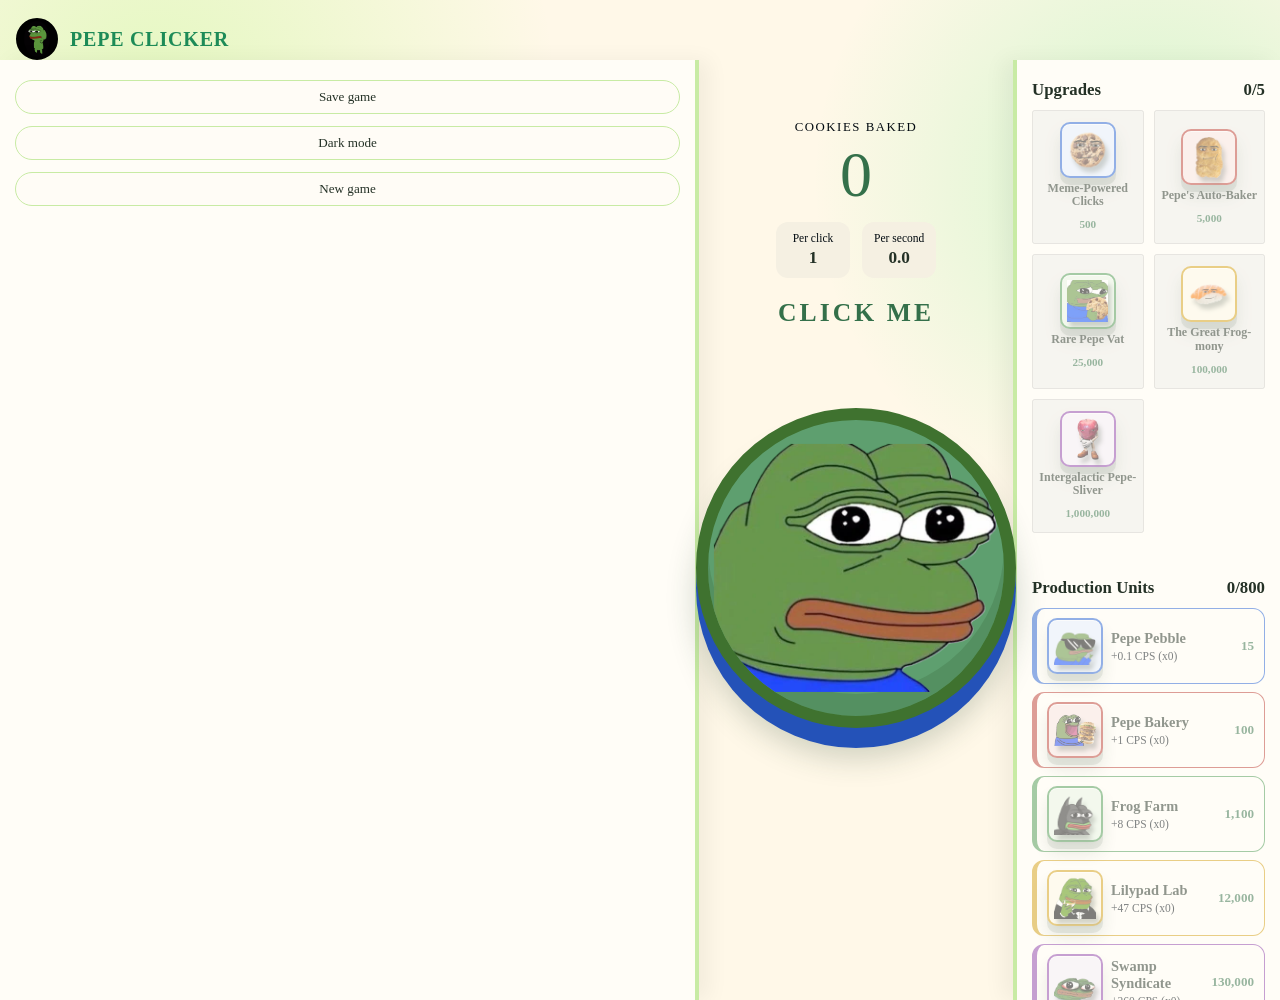
<file: index.html>
<!DOCTYPE html>
<html lang="en">
<head>
	<meta charset="UTF-8">
	<meta name="viewport" content="width=device-width, initial-scale=1.0">
	<meta name="description" content="A playful cookie clicker starter game.">
	<title>Pepe Clicker</title>
	<link rel="stylesheet" href="styles.css">
</head>
<body>
	<!-- Header -->
	<header class="site-header">
		<div class="brand">
			<button class="brand-mark" type="button" data-action="brand-sound" aria-label="Play Pepe sound">
				<img src="Pepe The Frog Dancing GIF – Pepe The Frog Dancing Mood – discover and share GIFs.gif" alt="Pepe">
			</button>
			<a href="index.html" class="brand-name">Pepe Clicker</a>
		</div>
	</header>

	<main class="game-layout">
		<!-- Left: Game controls -->
		<aside class="controls-panel" aria-label="Game controls">
			<div class="panel-actions left-actions">
				<button class="header-button" type="button" data-action="save">Save game</button>
				<button class="header-button" type="button" data-action="theme" aria-label="Switch to dark mode">Dark mode</button>
				<button class="header-button" type="button" data-action="reset">New game</button>
			</div>
		</aside>

		<!-- Center: Pepe button -->
		<section class="left-column" aria-labelledby="game-title">
			<div class="score-display">
				<p class="score-heading">Cookies baked</p>
				<p class="score" data-display="score">0</p>
				<div class="stats">
					<div class="stat"><span class="stat-label">Per click</span><span class="stat-value" data-display="per-click">1</span></div>
					<div class="stat"><span class="stat-label">Per second</span><span class="stat-value" data-display="per-second">0</span></div>
				</div>
			</div>
			<div class="click-zone">
				<h1 id="game-title" class="click-prompt">Click me</h1>
				<div class="cookie-stage">
					<div class="pebble-orbit" data-display="pebble-orbit" aria-hidden="true"></div>
					<button class="cookie-button" type="button" data-action="click-cookie" aria-label="Click the cookie to earn cookies">
						<img class="cookie-image" src="images (1) (1).webp" alt="">
					</button>
				</div>
			</div>
		</section>

		<!-- Right: Shop/Upgrades -->
		<aside class="score-panel" aria-label="Game status">
			<div class="score-body">
				<div class="upgrade-section">
					<h2 class="upgrade-title">Upgrades <span data-display="upgrade-count">0</span></h2>
					<div class="upgrade-list" data-display="upgrades"></div>
				</div>

				<div class="production-section">
					<h2 class="upgrade-title">Production Units <span data-display="production-count">0</span></h2>
					<div class="upgrade-list" data-display="production"></div>
				</div>
			</div>
		</aside>
	</main>
	<script src="Script.js"></script>
</body>
</html>
</file>
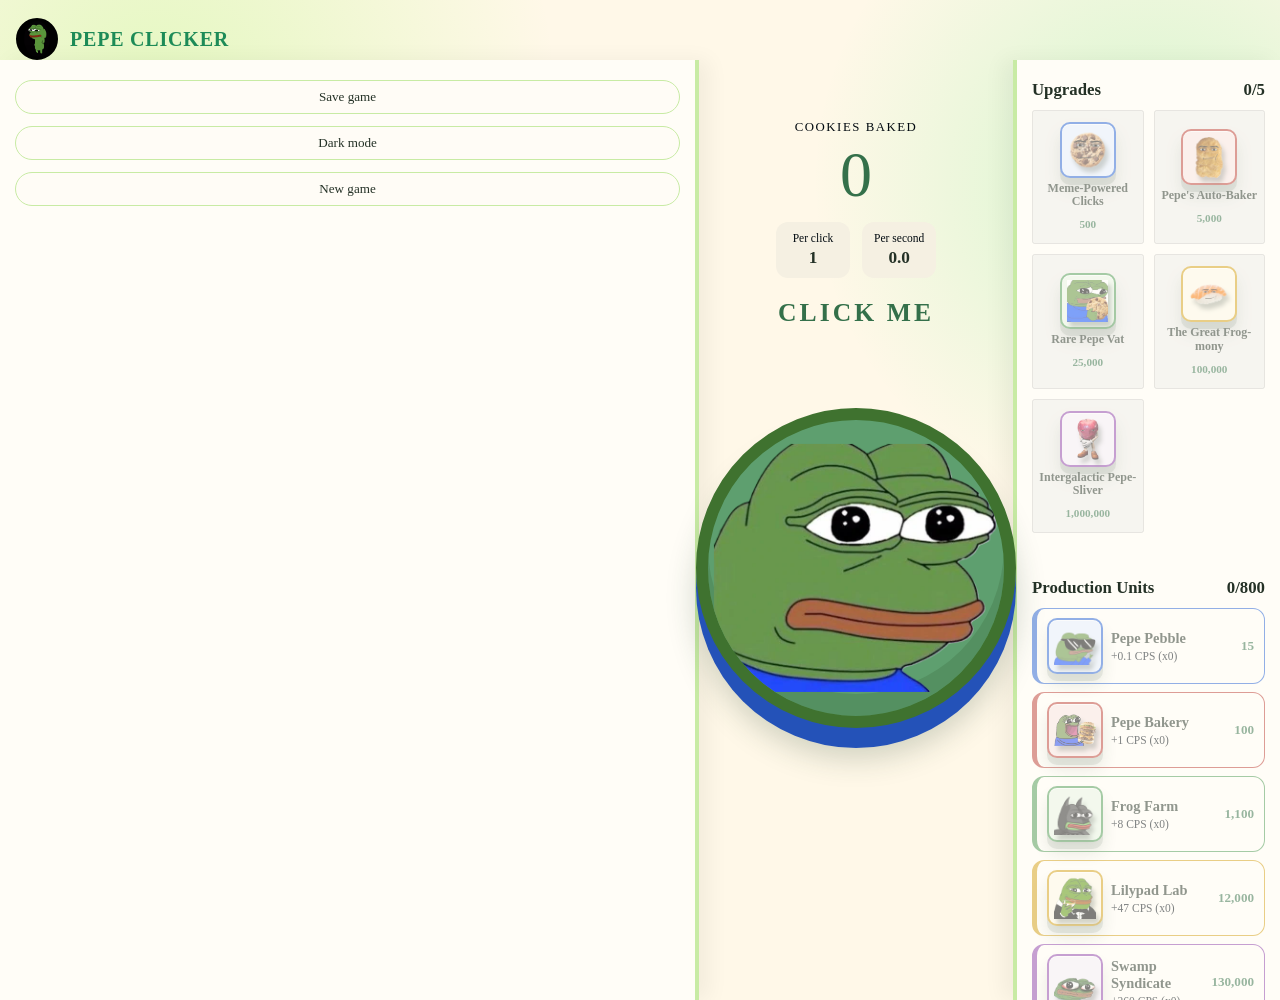
<file: Code/index.html>
<!DOCTYPE html>
<html lang="en">
<head>
	<meta charset="UTF-8">
	<meta name="viewport" content="width=device-width, initial-scale=1.0">
	<meta name="description" content="A playful cookie clicker starter game.">
	<title>Pepe Clicker</title>
	<link rel="stylesheet" href="styles.css">
</head>
<body>
	<!-- Header -->
	<header class="site-header">
		<div class="brand">
			<button class="brand-mark" type="button" data-action="brand-sound" aria-label="Play Pepe sound">
				<img src="../Images/Pepe The Frog Dancing GIF – Pepe The Frog Dancing Mood – discover and share GIFs.gif" alt="Pepe">
			</button>
			<a href="index.html" class="brand-name">Pepe Clicker</a>
		</div>
	</header>

	<main class="game-layout">
		<!-- Left: Game controls -->
		<aside class="controls-panel" aria-label="Game controls">
			<div class="panel-actions left-actions">
				<button class="header-button" type="button" data-action="save">Save game</button>
				<button class="header-button" type="button" data-action="theme" aria-label="Switch to dark mode">Dark mode</button>
				<button class="header-button" type="button" data-action="reset">New game</button>
			</div>
		</aside>

		<!-- Center: Pepe button -->
		<section class="left-column" aria-labelledby="game-title">
			<div class="score-display">
				<p class="score-heading">Cookies baked</p>
				<p class="score" data-display="score">0</p>
				<div class="stats">
					<div class="stat"><span class="stat-label">Per click</span><span class="stat-value" data-display="per-click">1</span></div>
					<div class="stat"><span class="stat-label">Per second</span><span class="stat-value" data-display="per-second">0</span></div>
				</div>
			</div>
			<div class="click-zone">
				<h1 id="game-title" class="click-prompt">Click me</h1>
				<div class="cookie-stage">
					<div class="pebble-orbit" data-display="pebble-orbit" aria-hidden="true"></div>
					<button class="cookie-button" type="button" data-action="click-cookie" aria-label="Click the cookie to earn cookies">
						<img class="cookie-image" src="../Images/images (1) (1).webp" alt="">
					</button>
				</div>
			</div>
		</section>

		<!-- Right: Shop/Upgrades -->
		<aside class="score-panel" aria-label="Game status">
			<div class="score-body">
				<div class="upgrade-section">
					<h2 class="upgrade-title">Upgrades <span data-display="upgrade-count">0</span></h2>
					<div class="upgrade-list" data-display="upgrades"></div>
				</div>

				<div class="production-section">
					<h2 class="upgrade-title">Production Units <span data-display="production-count">0</span></h2>
					<div class="upgrade-list" data-display="production"></div>
				</div>
			</div>
		</aside>
	</main>
	<script src="Script.js"></script>
</body>
</html>
</file>
<file: styles.css>
:root {
	--ink: #243126;
	--muted: #020a10;
	--cream: #fff8e8;
	--paper: #fffdf7;
	--green: #5e9f6f;
	--dark-green: #34704a;
	--yellow: #459230;
	--line: #c8eba4;
	--shadow: 0 18px 45px rgba(72, 62, 35, 0.12);
	--panel: rgba(255, 253, 247, 0.7);
	--soft: #f5f0e2;
}

body.dark-mode {
	--ink: #eef7ef;
	--muted: #a9bcae;
	--cream: #121a15;
	--paper: #1b271f;
	--green: #82c991;
	--dark-green: #9ce0a9;
	--yellow: #6aa94f;
	--line: #334638;
	--panel: rgba(27, 39, 31, 0.82);
	--soft: #26372b;
	--shadow: 0 18px 45px rgba(0, 0, 0, 0.28);
	background:
		radial-gradient(circle at 12% 10%, rgba(106, 169, 79, 0.18), transparent 28%),
		radial-gradient(circle at 90% 18%, rgba(130, 201, 145, 0.12), transparent 24%),
		var(--cream);
}

.score-display {
	display: grid;
	justify-items: center;
	text-align: center;
	margin-bottom: 20px;
}

.score-display .score {
	margin: 8px 0 15px;
	font-size: clamp(2.5rem, 5vw, 4rem);
	line-height: 1;
	color: var(--dark-green);
}

.score-display .stats {
	display: grid;
	grid-template-columns: 1fr 1fr;
	gap: 12px;
	width: fit-content;
	margin: 0 auto;
}

body {
	min-width: 320px;
	margin: 0;
	color: var(--ink);
	background:
		radial-gradient(circle at 12% 10%, rgba(157, 247, 88, 0.28), transparent 28%),
		radial-gradient(circle at 90% 18%, rgba(42, 235, 94, 0.2), transparent 24%),
		var(--cream);
	font-family: Georgia, 'Times New Roman', serif;
}

button {
	color: inherit;
	font: inherit;
	cursor: pointer;
}

.site-header {
	display: flex;
	align-items: center;
	justify-content: flex-start;
	max-width: 1920px;
	margin: 0 auto;
	padding: 18px 16px 0;
}

.brand {
	display: flex;
	align-items: center;
	gap: 12px;
	color: #1d8b57;
	font-size: 1.25rem;
	font-weight: bold;
	letter-spacing: 0.04em;
	text-transform: uppercase;
	text-decoration: none;
}

.brand a,
.brand a:visited,
.brand a:hover,
.brand a:active {
	color: #1d8b57;
	text-decoration: none;
}

.brand-mark {
	display: block;
	width: 42px;
	height: 42px;
	border: 2px solid #000;
	border-radius: 50%;
	overflow: hidden;
	background: #000;
	flex-shrink: 0;
}

.brand-mark img {
	display: block;
	width: 100%;
	height: 100%;
	object-fit: cover;
	object-position: center;
	border-radius: 50%;
}

.header-button {
	border: 1px solid var(--line);
	border-radius: 999px;
	padding: 8px 12px;
	background: var(--panel);
	font-size: 0.82rem;
	white-space: nowrap;
}

.header-button:hover {
	border-color: var(--green);
}

/* Base layout */
.game-layout {
	display: grid;
	grid-template-columns: 220px 1fr 350px;
	gap: 0;
	width: 100%;
	max-width: 1920px;
	min-height: 100vh;
	margin: 0 auto;
	padding: 0;
	align-items: stretch;
}

.controls-panel {
	display: flex;
	flex-direction: column;
	height: 100vh;
	position: sticky;
	top: 0;
	border-right: 4px solid var(--line);
	background: var(--paper);
	box-shadow: 10px 0 20px rgba(0,0,0,0.05);
	padding: 20px 15px;
	overflow-y: auto;
}

.left-actions {
	display: flex;
	flex-direction: column;
	gap: 12px;
}

.left-column {
	display: flex;
	flex-direction: column;
	align-items: center;
	justify-content: flex-start;
	padding: 60px 20px 20px;
	background: transparent;
}

.score-panel {
	display: flex;
	flex-direction: column;
	height: 100vh;
	position: sticky;
	top: 0;
	border-left: 4px solid var(--line);
	border-radius: 0;
	background: var(--paper);
	box-shadow: -10px 0 20px rgba(0,0,0,0.05);
	padding: 20px 15px;
	overflow-y: auto;
}

.score-body {
	display: flex;
	flex-direction: column;
	gap: 25px;
	padding: 0;
}

.click-zone {
	border: none;
	background: transparent;
	box-shadow: none;
	min-height: auto;
}

/* Kermit button */
.click-prompt {
	text-align: center;
	margin: 0 0 10px;
	color: var(--dark-green);
	font-size: 1.6rem;
	letter-spacing: 0.12em;
	text-transform: uppercase;
	transform: translate(var(--magnetic-x, 0px), var(--magnetic-y, 0px));
	transition: transform 420ms cubic-bezier(0.2, 0.8, 0.2, 1);
}

.cookie-stage {
	position: relative;
	display: grid;
	width: min(88vw, 460px);
	margin: 0 auto 38px;
	aspect-ratio: 1;
	place-items: center;
}

.pebble-orbit {
	position: absolute;
	inset: 0;
	z-index: 2;
	pointer-events: none;
}

.pebble-orbit-image {
	position: absolute;
	width: clamp(22px, 6vw, 34px);
	height: clamp(22px, 6vw, 34px);
	border: 2px solid var(--paper);
	border-radius: 50%;
	object-fit: cover;
	box-shadow: 0 3px 9px rgba(36, 49, 38, 0.28);
	transform: translate(-50%, -50%);
	animation: pebble-orbit-bob 2.4s ease-in-out var(--pebble-delay, 0s) infinite;
}

.cookie-button {
	position: relative;
	z-index: 1;
	display: grid;
	width: min(55vw, 320px);
	margin: 0;
	aspect-ratio: 1;
	place-items: center;
	overflow: hidden;
	border: 12px solid #3f722f;
	border-radius: 50%;
	background: #5e9f6f;
	box-shadow: inset 0 -22px 0 rgba(39, 77, 35, 0.18), 0 20px 0 #2452b8, 0 30px 30px rgba(38, 69, 45, 0.22);
	transition: transform 120ms ease, box-shadow 120ms ease;
}

.cookie-image {
	position: absolute;
	top: 50%;
	left: 50%;
	width: 96%;
	height: 96%;
	object-fit: contain;
	transform: translate(-50%, -50%) rotate(var(--cookie-rotation, 0deg));
	transition: transform 120ms ease;
	pointer-events: none;
}

.cookie-button:hover {
	transform: translateY(-4px);
}

.cookie-button:active {
	transform: translateY(10px) scale(0.97);
	box-shadow: inset 0 -12px 0 rgba(123, 74, 34, 0.14), 0 10px 0 #b77d36, 0 20px 20px rgba(89, 61, 27, 0.16);
}

@keyframes pebble-orbit-bob {
	0%, 100% { translate: 0 0; }
	50% { translate: 0 -4px; }
}

/* Upgrades */
.score-heading {
	margin: 0;
	color: var(--muted);
	font-size: 0.8rem;
	font-weight: normal;
	letter-spacing: 0.12em;
	text-transform: uppercase;
}

.score {
	margin: 8px 0 22px;
	font-size: clamp(2.2rem, 3.7vw, 3.5rem);
	line-height: 1;
}

.stats {
	display: grid;
	grid-template-columns: 1fr 1fr;
	gap: 8px;
	margin-bottom: 18px;
}

.stat {
	padding: 10px 12px;
	border-radius: 12px;
	background: var(--soft);
}

.stat-label {
	display: block;
	margin-bottom: 4px;
	color: var(--muted);
	font-size: 0.72rem;
}

.stat-value {
	font-size: 1.08rem;
	font-weight: bold;
}

.upgrade-title {
	display: flex;
	align-items: center;
	justify-content: space-between;
	margin: 0 0 10px;
	font-size: 1.05rem;
}

.upgrade-section .upgrade-list {
	display: grid;
	grid-template-columns: repeat(auto-fill, minmax(80px, 1fr));
	gap: 10px;
	margin-bottom: 20px;
}

.upgrade.special-button {
	flex-direction: column;
	justify-content: center;
	text-align: center;
	padding: 10px 5px;
	min-height: 130px;
	height: auto;
}

.upgrade.special-button .upgrade-main {
	flex-direction: column;
	gap: 4px;
	margin-bottom: 4px;
}

.upgrade.special-button .upgrade-name {
	font-size: 0.75rem;
	line-height: 1.1;
	display: block;
	margin-bottom: 2px;
}

.upgrade.special-button .upgrade-description {
	display: none;
}

.upgrade.special-button .upgrade-cost {
	font-size: 0.7rem;
	margin-top: 0;
	margin-bottom: 5px;
	font-weight: bold;
}

.production-section .upgrade-list {
	display: flex;
	flex-direction: column;
	gap: 8px;
}

.upgrade.unit-button {
	display: flex;
	align-items: center;
	justify-content: space-between;
	padding: 9px 10px;
	border: 1px solid var(--upgrade-color, var(--line));
	border-left-width: 5px;
	border-radius: 12px;
	background: transparent;
	text-align: left;
	transition: border-color 120ms ease, background 120ms ease;
}

.upgrade[data-upgrade-color="blue"] {
	--upgrade-color: #2864d7;
	--upgrade-surface: #e5efff;
}

.upgrade[data-upgrade-color="red"] {
	--upgrade-color: #bd4038;
	--upgrade-surface: #f8e5e3;
}

.upgrade[data-upgrade-color="green"] {
	--upgrade-color: #4e9a55;
	--upgrade-surface: #e8f5e5;
}

.upgrade[data-upgrade-color="yellow"] {
	--upgrade-color: #d4a017;
	--upgrade-surface: #fef9e7;
}

.upgrade[data-upgrade-color="purple"] {
	--upgrade-color: #8e44ad;
	--upgrade-surface: #f4eef8;
}

.upgrade[data-upgrade-color="orange"] {
	--upgrade-color: #e67e22;
	--upgrade-surface: #fdf2e9;
}

.upgrade:hover:not(:disabled) {
	border-color: var(--green);
	background: radial-gradient(circle at var(--pointer-x, 50%) var(--pointer-y, 50%), rgba(255, 255, 255, 0.92), #f4faef 55%);
	box-shadow: 0 8px 22px color-mix(in srgb, var(--upgrade-color) 25%, transparent);
}

.upgrade:active:not(:disabled) {
	scale: 0.97;
}

.upgrade:focus-visible {
	outline: 3px solid var(--green);
	outline-offset: 3px;
}

.upgrade.is-available {
	box-shadow: 0 0 0 2px color-mix(in srgb, var(--upgrade-color) 22%, transparent), 0 8px 18px color-mix(in srgb, var(--upgrade-color) 20%, transparent);
	animation: upgrade-ready 1.8s ease-in-out infinite;
}

.upgrade.unit-button.is-available {
	animation: production-float 2.6s ease-in-out infinite, upgrade-ready 1.8s ease-in-out infinite;
}

.upgrade.is-purchased {
	animation: upgrade-purchase 650ms cubic-bezier(0.2, 0.8, 0.2, 1);
}

.production-flyout {
	z-index: 1000;
	pointer-events: none;
	transform-origin: center;
	animation: production-flyout 720ms cubic-bezier(0.16, 0.8, 0.25, 1) forwards;
}

@keyframes production-float {
	0%, 100% { translate: 0 0; }
	50% { translate: 0 -5px; }
}

@keyframes production-flyout {
	0% { opacity: 1; rotate: 0deg; scale: 1; translate: 0 0; }
	35% { opacity: 1; rotate: -7deg; scale: 1.08; translate: 12px -28px; }
	100% { opacity: 0; rotate: 14deg; scale: 0.72; translate: 35px -145px; }
}

@keyframes upgrade-ready {
	0%, 100% { box-shadow: 0 0 0 2px color-mix(in srgb, var(--upgrade-color) 22%, transparent), 0 8px 18px color-mix(in srgb, var(--upgrade-color) 20%, transparent); }
	50% { box-shadow: 0 0 0 3px color-mix(in srgb, var(--upgrade-color) 28%, transparent), 0 10px 22px color-mix(in srgb, var(--upgrade-color) 26%, transparent); }
}

@keyframes upgrade-purchase {
	0% { scale: 0.94; opacity: 0.5; box-shadow: 0 0 0 0 color-mix(in srgb, var(--upgrade-color) 60%, transparent); }
	45% { scale: 1.04; opacity: 1; box-shadow: 0 0 0 7px color-mix(in srgb, var(--upgrade-color) 30%, transparent), 0 12px 26px color-mix(in srgb, var(--upgrade-color) 35%, transparent); }
	100% { scale: 1; opacity: 0.5; box-shadow: 0 0 0 0 transparent; }
}

@media (prefers-reduced-motion: reduce) {
	.click-prompt {
		transition: none;
	}

	.upgrade {
		transition: none;
		will-change: auto;
	}

	.upgrade.is-available {
		animation: none;
	}

	.production-flyout {
		animation: none;
	}

	.pebble-orbit-image {
		animation: none;
	}

	.upgrade.is-purchased {
		animation: none;
		border-color: var(--green);
		box-shadow: 0 0 0 3px color-mix(in srgb, var(--green) 30%, transparent);
	}
}

body.dark-mode .upgrade:hover:not(:disabled) {
	background: #2a4030;
}

.upgrade:disabled {
	cursor: not-allowed;
	opacity: 0.5;
}

.upgrade-main {
	display: flex;
	align-items: center;
	gap: 8px;
	min-width: 0;
}

.upgrade-icon {
	display: grid;
	place-items: center;
	width: 52px;
	height: 52px;
	border: 2px solid var(--upgrade-color, var(--line));
	border-radius: 10px;
	background: var(--upgrade-surface, #f8f1d5);
	font-size: 1rem;
	overflow: visible;
	flex-shrink: 0;
	box-shadow: 0 7px 0 rgba(41, 68, 47, 0.18), 0 11px 16px rgba(41, 68, 47, 0.2), inset 0 1px 0 rgba(255, 255, 255, 0.75);
}

body.dark-mode .upgrade-icon {
	background: #314836;
}

.upgrade-image {
	display: block;
	width: 42px;
	height: 42px;
	object-fit: contain;
	object-position: center;
	filter: drop-shadow(3px 5px 2px rgba(35, 48, 35, 0.38));
	position: relative;
	z-index: 1;
	flex-shrink: 0;
}

.upgrade-text {
	display: flex;
	flex-direction: column;
	min-width: 0;
}

.upgrade-name {
	display: block;
	margin-bottom: 3px;
	font-size: 0.9rem;
	font-weight: bold;
}

.upgrade-description {
	color: var(--muted);
	font-size: 0.72rem;
}

.upgrade-cost {
	flex-shrink: 0;
	color: var(--dark-green);
	font-size: 0.82rem;
	font-weight: bold;
}

@media (max-width: 1280px) {
	.game-layout {
		grid-template-columns: minmax(0, 1.1fr) minmax(80px, 0.45fr) minmax(255px, 0.42fr);
		gap: 14px;
	}

	.click-zone {
		min-height: 620px;
	}

	.score-panel {
		min-height: 620px;
	}
}

.reset-button:hover {
	background: #285838;
}

.click-pop {
	position: fixed;
	z-index: 3;
	color: var(--dark-green);
	font-size: 1.4rem;
	font-weight: bold;
	pointer-events: none;
	animation: float-away 700ms ease-out forwards;
}

@keyframes float-away {
	from { opacity: 1; transform: translateY(0); }
	to { opacity: 0; transform: translateY(-70px); }
}

@media (max-width: 780px) {
	.site-header {
		align-items: flex-start;
		padding: 18px 16px 0;
	}

	.panel-actions {
		flex-wrap: wrap;
	}

	.game-layout {
		grid-template-columns: 1fr;
		padding: 12px 12px 28px;
	}

	.click-zone {
		min-height: 360px;
	}

	.score-panel {
		min-height: auto;
	}
}
</file>
<file: Code/styles.css>
:root {
	--ink: #243126;
	--muted: #020a10;
	--cream: #fff8e8;
	--paper: #fffdf7;
	--green: #5e9f6f;
	--dark-green: #34704a;
	--yellow: #459230;
	--line: #c8eba4;
	--shadow: 0 18px 45px rgba(72, 62, 35, 0.12);
	--panel: rgba(255, 253, 247, 0.7);
	--soft: #f5f0e2;
}

body.dark-mode {
	--ink: #eef7ef;
	--muted: #a9bcae;
	--cream: #121a15;
	--paper: #1b271f;
	--green: #82c991;
	--dark-green: #9ce0a9;
	--yellow: #6aa94f;
	--line: #334638;
	--panel: rgba(27, 39, 31, 0.82);
	--soft: #26372b;
	--shadow: 0 18px 45px rgba(0, 0, 0, 0.28);
	background:
		radial-gradient(circle at 12% 10%, rgba(106, 169, 79, 0.18), transparent 28%),
		radial-gradient(circle at 90% 18%, rgba(130, 201, 145, 0.12), transparent 24%),
		var(--cream);
}

.score-display {
	display: grid;
	justify-items: center;
	text-align: center;
	margin-bottom: 20px;
}

.score-display .score {
	margin: 8px 0 15px;
	font-size: clamp(2.5rem, 5vw, 4rem);
	line-height: 1;
	color: var(--dark-green);
}

.score-display .stats {
	display: grid;
	grid-template-columns: 1fr 1fr;
	gap: 12px;
	width: fit-content;
	margin: 0 auto;
}

body {
	min-width: 320px;
	margin: 0;
	color: var(--ink);
	background:
		radial-gradient(circle at 12% 10%, rgba(157, 247, 88, 0.28), transparent 28%),
		radial-gradient(circle at 90% 18%, rgba(42, 235, 94, 0.2), transparent 24%),
		var(--cream);
	font-family: Georgia, 'Times New Roman', serif;
}

button {
	color: inherit;
	font: inherit;
	cursor: pointer;
}

.site-header {
	display: flex;
	align-items: center;
	justify-content: flex-start;
	max-width: 1920px;
	margin: 0 auto;
	padding: 18px 16px 0;
}

.brand {
	display: flex;
	align-items: center;
	gap: 12px;
	color: #1d8b57;
	font-size: 1.25rem;
	font-weight: bold;
	letter-spacing: 0.04em;
	text-transform: uppercase;
	text-decoration: none;
}

.brand a,
.brand a:visited,
.brand a:hover,
.brand a:active {
	color: #1d8b57;
	text-decoration: none;
}

.brand-mark {
	display: block;
	width: 42px;
	height: 42px;
	border: 2px solid #000;
	border-radius: 50%;
	overflow: hidden;
	background: #000;
	flex-shrink: 0;
}

.brand-mark img {
	display: block;
	width: 100%;
	height: 100%;
	object-fit: cover;
	object-position: center;
	border-radius: 50%;
}

.header-button {
	border: 1px solid var(--line);
	border-radius: 999px;
	padding: 8px 12px;
	background: var(--panel);
	font-size: 0.82rem;
	white-space: nowrap;
}

.header-button:hover {
	border-color: var(--green);
}

/* Base layout */
.game-layout {
	display: grid;
	grid-template-columns: 220px 1fr 350px;
	gap: 0;
	width: 100%;
	max-width: 1920px;
	min-height: 100vh;
	margin: 0 auto;
	padding: 0;
	align-items: stretch;
}

.controls-panel {
	display: flex;
	flex-direction: column;
	height: 100vh;
	position: sticky;
	top: 0;
	border-right: 4px solid var(--line);
	background: var(--paper);
	box-shadow: 10px 0 20px rgba(0,0,0,0.05);
	padding: 20px 15px;
	overflow-y: auto;
}

.left-actions {
	display: flex;
	flex-direction: column;
	gap: 12px;
}

.left-column {
	display: flex;
	flex-direction: column;
	align-items: center;
	justify-content: flex-start;
	padding: 60px 20px 20px;
	background: transparent;
}

.score-panel {
	display: flex;
	flex-direction: column;
	height: 100vh;
	position: sticky;
	top: 0;
	border-left: 4px solid var(--line);
	border-radius: 0;
	background: var(--paper);
	box-shadow: -10px 0 20px rgba(0,0,0,0.05);
	padding: 20px 15px;
	overflow-y: auto;
}

.score-body {
	display: flex;
	flex-direction: column;
	gap: 25px;
	padding: 0;
}

.click-zone {
	border: none;
	background: transparent;
	box-shadow: none;
	min-height: auto;
}

/* Kermit button */
.click-prompt {
	text-align: center;
	margin: 0 0 10px;
	color: var(--dark-green);
	font-size: 1.6rem;
	letter-spacing: 0.12em;
	text-transform: uppercase;
	transform: translate(var(--magnetic-x, 0px), var(--magnetic-y, 0px));
	transition: transform 420ms cubic-bezier(0.2, 0.8, 0.2, 1);
}

.cookie-stage {
	position: relative;
	display: grid;
	width: min(88vw, 460px);
	margin: 0 auto 38px;
	aspect-ratio: 1;
	place-items: center;
}

.pebble-orbit {
	position: absolute;
	inset: 0;
	z-index: 2;
	pointer-events: none;
}

.pebble-orbit-image {
	position: absolute;
	width: clamp(22px, 6vw, 34px);
	height: clamp(22px, 6vw, 34px);
	border: 2px solid var(--paper);
	border-radius: 50%;
	object-fit: cover;
	box-shadow: 0 3px 9px rgba(36, 49, 38, 0.28);
	transform: translate(-50%, -50%);
	animation: pebble-orbit-bob 2.4s ease-in-out var(--pebble-delay, 0s) infinite;
}

.cookie-button {
	position: relative;
	z-index: 1;
	display: grid;
	width: min(55vw, 320px);
	margin: 0;
	aspect-ratio: 1;
	place-items: center;
	overflow: hidden;
	border: 12px solid #3f722f;
	border-radius: 50%;
	background: #5e9f6f;
	box-shadow: inset 0 -22px 0 rgba(39, 77, 35, 0.18), 0 20px 0 #2452b8, 0 30px 30px rgba(38, 69, 45, 0.22);
	transition: transform 120ms ease, box-shadow 120ms ease;
}

.cookie-image {
	position: absolute;
	top: 50%;
	left: 50%;
	width: 96%;
	height: 96%;
	object-fit: contain;
	transform: translate(-50%, -50%) rotate(var(--cookie-rotation, 0deg));
	transition: transform 120ms ease;
	pointer-events: none;
}

.cookie-button:hover {
	transform: translateY(-4px);
}

.cookie-button:active {
	transform: translateY(10px) scale(0.97);
	box-shadow: inset 0 -12px 0 rgba(123, 74, 34, 0.14), 0 10px 0 #b77d36, 0 20px 20px rgba(89, 61, 27, 0.16);
}

@keyframes pebble-orbit-bob {
	0%, 100% { translate: 0 0; }
	50% { translate: 0 -4px; }
}

/* Upgrades */
.score-heading {
	margin: 0;
	color: var(--muted);
	font-size: 0.8rem;
	font-weight: normal;
	letter-spacing: 0.12em;
	text-transform: uppercase;
}

.score {
	margin: 8px 0 22px;
	font-size: clamp(2.2rem, 3.7vw, 3.5rem);
	line-height: 1;
}

.stats {
	display: grid;
	grid-template-columns: 1fr 1fr;
	gap: 8px;
	margin-bottom: 18px;
}

.stat {
	padding: 10px 12px;
	border-radius: 12px;
	background: var(--soft);
}

.stat-label {
	display: block;
	margin-bottom: 4px;
	color: var(--muted);
	font-size: 0.72rem;
}

.stat-value {
	font-size: 1.08rem;
	font-weight: bold;
}

.upgrade-title {
	display: flex;
	align-items: center;
	justify-content: space-between;
	margin: 0 0 10px;
	font-size: 1.05rem;
}

.upgrade-section .upgrade-list {
	display: grid;
	grid-template-columns: repeat(auto-fill, minmax(80px, 1fr));
	gap: 10px;
	margin-bottom: 20px;
}

.upgrade.special-button {
	flex-direction: column;
	justify-content: center;
	text-align: center;
	padding: 10px 5px;
	min-height: 130px;
	height: auto;
}

.upgrade.special-button .upgrade-main {
	flex-direction: column;
	gap: 4px;
	margin-bottom: 4px;
}

.upgrade.special-button .upgrade-name {
	font-size: 0.75rem;
	line-height: 1.1;
	display: block;
	margin-bottom: 2px;
}

.upgrade.special-button .upgrade-description {
	display: none;
}

.upgrade.special-button .upgrade-cost {
	font-size: 0.7rem;
	margin-top: 0;
	margin-bottom: 5px;
	font-weight: bold;
}

.production-section .upgrade-list {
	display: flex;
	flex-direction: column;
	gap: 8px;
}

.upgrade.unit-button {
	display: flex;
	align-items: center;
	justify-content: space-between;
	padding: 9px 10px;
	border: 1px solid var(--upgrade-color, var(--line));
	border-left-width: 5px;
	border-radius: 12px;
	background: transparent;
	text-align: left;
	transition: border-color 120ms ease, background 120ms ease;
}

.upgrade[data-upgrade-color="blue"] {
	--upgrade-color: #2864d7;
	--upgrade-surface: #e5efff;
}

.upgrade[data-upgrade-color="red"] {
	--upgrade-color: #bd4038;
	--upgrade-surface: #f8e5e3;
}

.upgrade[data-upgrade-color="green"] {
	--upgrade-color: #4e9a55;
	--upgrade-surface: #e8f5e5;
}

.upgrade[data-upgrade-color="yellow"] {
	--upgrade-color: #d4a017;
	--upgrade-surface: #fef9e7;
}

.upgrade[data-upgrade-color="purple"] {
	--upgrade-color: #8e44ad;
	--upgrade-surface: #f4eef8;
}

.upgrade[data-upgrade-color="orange"] {
	--upgrade-color: #e67e22;
	--upgrade-surface: #fdf2e9;
}

.upgrade:hover:not(:disabled) {
	border-color: var(--green);
	background: radial-gradient(circle at var(--pointer-x, 50%) var(--pointer-y, 50%), rgba(255, 255, 255, 0.92), #f4faef 55%);
	box-shadow: 0 8px 22px color-mix(in srgb, var(--upgrade-color) 25%, transparent);
}

.upgrade:active:not(:disabled) {
	scale: 0.97;
}

.upgrade:focus-visible {
	outline: 3px solid var(--green);
	outline-offset: 3px;
}

.upgrade.is-available {
	box-shadow: 0 0 0 2px color-mix(in srgb, var(--upgrade-color) 22%, transparent), 0 8px 18px color-mix(in srgb, var(--upgrade-color) 20%, transparent);
	animation: upgrade-ready 1.8s ease-in-out infinite;
}

.upgrade.unit-button.is-available {
	animation: production-float 2.6s ease-in-out infinite, upgrade-ready 1.8s ease-in-out infinite;
}

.upgrade.is-purchased {
	animation: upgrade-purchase 650ms cubic-bezier(0.2, 0.8, 0.2, 1);
}

.production-flyout {
	z-index: 1000;
	pointer-events: none;
	transform-origin: center;
	animation: production-flyout 720ms cubic-bezier(0.16, 0.8, 0.25, 1) forwards;
}

@keyframes production-float {
	0%, 100% { translate: 0 0; }
	50% { translate: 0 -5px; }
}

@keyframes production-flyout {
	0% { opacity: 1; rotate: 0deg; scale: 1; translate: 0 0; }
	35% { opacity: 1; rotate: -7deg; scale: 1.08; translate: 12px -28px; }
	100% { opacity: 0; rotate: 14deg; scale: 0.72; translate: 35px -145px; }
}

@keyframes upgrade-ready {
	0%, 100% { box-shadow: 0 0 0 2px color-mix(in srgb, var(--upgrade-color) 22%, transparent), 0 8px 18px color-mix(in srgb, var(--upgrade-color) 20%, transparent); }
	50% { box-shadow: 0 0 0 3px color-mix(in srgb, var(--upgrade-color) 28%, transparent), 0 10px 22px color-mix(in srgb, var(--upgrade-color) 26%, transparent); }
}

@keyframes upgrade-purchase {
	0% { scale: 0.94; opacity: 0.5; box-shadow: 0 0 0 0 color-mix(in srgb, var(--upgrade-color) 60%, transparent); }
	45% { scale: 1.04; opacity: 1; box-shadow: 0 0 0 7px color-mix(in srgb, var(--upgrade-color) 30%, transparent), 0 12px 26px color-mix(in srgb, var(--upgrade-color) 35%, transparent); }
	100% { scale: 1; opacity: 0.5; box-shadow: 0 0 0 0 transparent; }
}

@media (prefers-reduced-motion: reduce) {
	.click-prompt {
		transition: none;
	}

	.upgrade {
		transition: none;
		will-change: auto;
	}

	.upgrade.is-available {
		animation: none;
	}

	.production-flyout {
		animation: none;
	}

	.pebble-orbit-image {
		animation: none;
	}

	.upgrade.is-purchased {
		animation: none;
		border-color: var(--green);
		box-shadow: 0 0 0 3px color-mix(in srgb, var(--green) 30%, transparent);
	}
}

body.dark-mode .upgrade:hover:not(:disabled) {
	background: #2a4030;
}

.upgrade:disabled {
	cursor: not-allowed;
	opacity: 0.5;
}

.upgrade-main {
	display: flex;
	align-items: center;
	gap: 8px;
	min-width: 0;
}

.upgrade-icon {
	display: grid;
	place-items: center;
	width: 52px;
	height: 52px;
	border: 2px solid var(--upgrade-color, var(--line));
	border-radius: 10px;
	background: var(--upgrade-surface, #f8f1d5);
	font-size: 1rem;
	overflow: visible;
	flex-shrink: 0;
	box-shadow: 0 7px 0 rgba(41, 68, 47, 0.18), 0 11px 16px rgba(41, 68, 47, 0.2), inset 0 1px 0 rgba(255, 255, 255, 0.75);
}

body.dark-mode .upgrade-icon {
	background: #314836;
}

.upgrade-image {
	display: block;
	width: 42px;
	height: 42px;
	object-fit: contain;
	object-position: center;
	filter: drop-shadow(3px 5px 2px rgba(35, 48, 35, 0.38));
	position: relative;
	z-index: 1;
	flex-shrink: 0;
}

.upgrade-text {
	display: flex;
	flex-direction: column;
	min-width: 0;
}

.upgrade-name {
	display: block;
	margin-bottom: 3px;
	font-size: 0.9rem;
	font-weight: bold;
}

.upgrade-description {
	color: var(--muted);
	font-size: 0.72rem;
}

.upgrade-cost {
	flex-shrink: 0;
	color: var(--dark-green);
	font-size: 0.82rem;
	font-weight: bold;
}

@media (max-width: 1280px) {
	.game-layout {
		grid-template-columns: minmax(0, 1.1fr) minmax(80px, 0.45fr) minmax(255px, 0.42fr);
		gap: 14px;
	}

	.click-zone {
		min-height: 620px;
	}

	.score-panel {
		min-height: 620px;
	}
}

.reset-button:hover {
	background: #285838;
}

.click-pop {
	position: fixed;
	z-index: 3;
	color: var(--dark-green);
	font-size: 1.4rem;
	font-weight: bold;
	pointer-events: none;
	animation: float-away 700ms ease-out forwards;
}

@keyframes float-away {
	from { opacity: 1; transform: translateY(0); }
	to { opacity: 0; transform: translateY(-70px); }
}

@media (max-width: 780px) {
	.site-header {
		align-items: flex-start;
		padding: 18px 16px 0;
	}

	.panel-actions {
		flex-wrap: wrap;
	}

	.game-layout {
		grid-template-columns: 1fr;
		padding: 12px 12px 28px;
	}

	.click-zone {
		min-height: 360px;
	}

}

/* Golden Pepe Event */
.golden-pepe {
	position: fixed;
	width: 80px;
	height: 80px;
	z-index: 100;
	cursor: pointer;
	filter: drop-shadow(0 0 15px gold);
	animation: golden-float 3s ease-in-out infinite;
	transition: transform 0.1s ease;
	user-select: none;
}

.golden-pepe:active {
	transform: scale(0.9);
}

@keyframes golden-float {
	0%, 100% { transform: translateY(0) rotate(0deg); }
	33% { transform: translateY(-20px) rotate(5deg); }
	66% { transform: translateY(10px) rotate(-5deg); }
}
</file>
